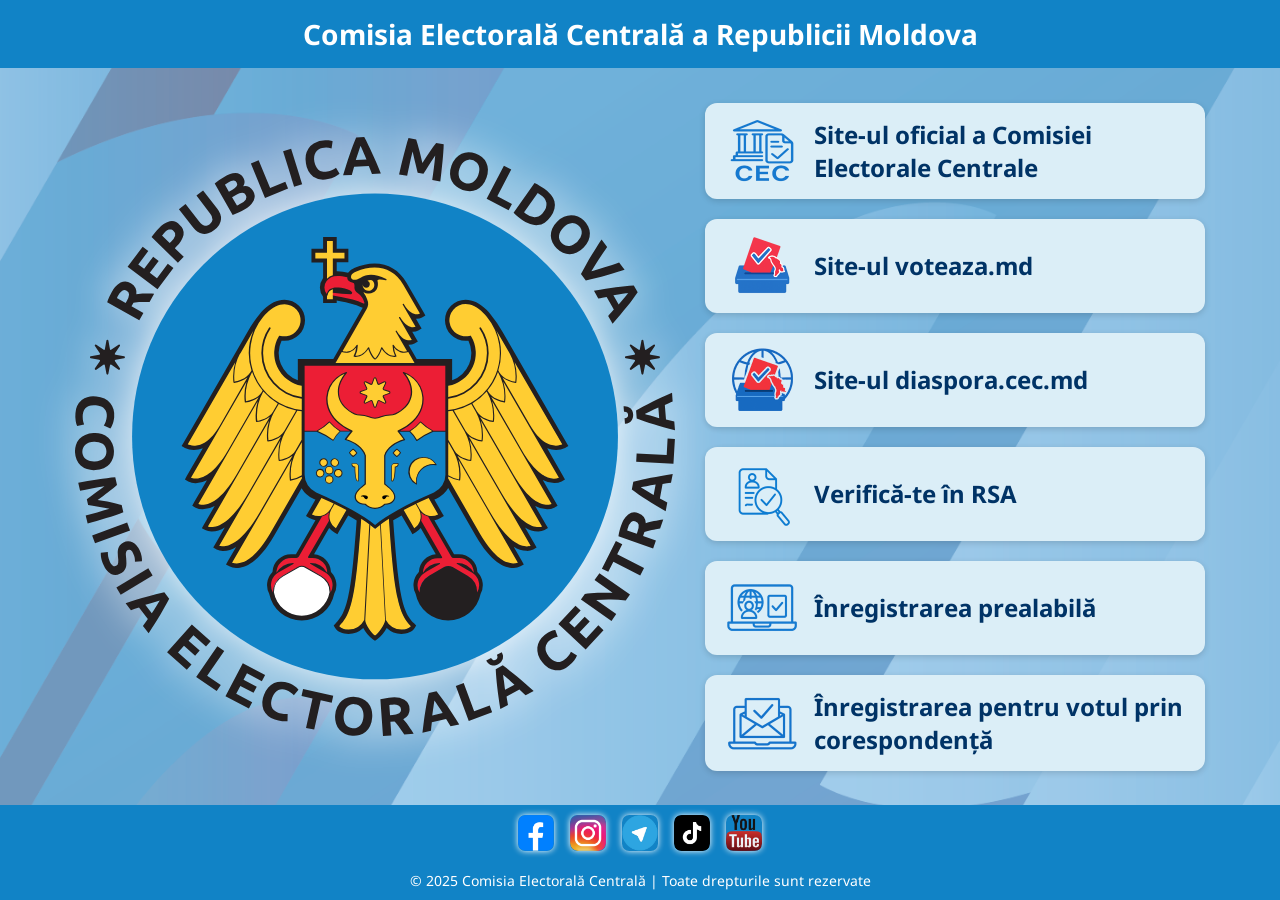
<file: index.html>
<!DOCTYPE html>
<html lang="ro">
<head>
  <meta charset="UTF-8">
  <meta name="viewport" content="width=device-width, initial-scale=1.0">
  <title>Comisia Electorală Centrală - Republica Moldova</title>
  <link rel="icon" href="favicon.ico">
  <link href="https://fonts.googleapis.com/css2?family=Merriweather:ital,wght@0,400;0,700;1,400&family=Noto+Sans:wght@400;700&display=swap" rel="stylesheet">
  <style>
    * {
      box-sizing: border-box;
      margin: 0;
      padding: 0;
    }

    body {
      font-family: 'Noto Sans', sans-serif;
      background: none;
      display: flex;
      flex-direction: column;
      min-height: 100vh;
      height: 100vh;
      overflow: hidden;
      position: relative;
    }

    body::before {
      content: "";
      position: fixed;
      top: 0; left: 0;
      width: 100%;
      height: 100%;
      background-image: url('images/background/background.png');
      background-size: cover;
      background-position: center;
      opacity: 0.6;
      z-index: -1;
    }

    header {
      background: #1183C6;
      color: white;
      text-align: center;
      padding: 15px;
      font-size: 28px;
      font-weight: bold;
    }
	
	.mobile-header {
      display: none;
      flex-direction: row;
      align-items: center;
      justify-content: center;
      gap: 10px;
      padding: 10px;
      text-align: center;
    }

    .mobile-header img {
      width: 50px;
      height: auto;
    }

    .mobile-title {
      font-size: 18px;
      font-weight: bold;
      line-height: 1.2;
      text-align: left;
    }	

    .container {
      display: flex;
      flex: 1;
      height: calc(100vh - 160px); /* scade header și footer */
      flex-wrap: wrap;
    }

    .left {
      flex: 1;
      display: flex;
      align-items: center;
      justify-content: center;
      padding: 10px;
    }

    .left img {
      width: 100%;
      max-width: 600px;
      height: auto;
      transform: translateX(10%);
	  filter: drop-shadow(0 0 20px rgba(255, 255, 255, 1));
    }

    .right {
      flex: 1;
      color: #003366;
      display: flex;
      flex-direction: column;
      align-items: center;
      justify-content: center;
      padding: 20px;
      overflow-y: auto;
    }

    .button-link {
      display: flex;
      align-items: center;
      background-color: #dbeef7;
      margin: 10px 0;
      padding: 15px 20px;
      border-radius: 12px;
      width: 100%;
      max-width: 500px;
      text-decoration: none;
      color: #003366;
      transition: background 0.3s ease, box-shadow 0.3s ease, transform 0.3s ease;
      box-shadow: 0 2px 6px rgba(0, 0, 0, 0.15);
    }

    .button-link:hover {
      background-color: #cbe2f2;
	  box-shadow: 0 0 25px rgba(59, 130, 246, 0.5); /* shadow-blue-500/50 */
      transform: scale(1.03); /* efect de marire u?oara la hover */
    }

    .button-link img {
      width: 74px;
      height: 64px;
      margin-right: 15px;
    }

    .link-text {
      display: flex;
      flex-direction: column;
    }

    .link-title {
      font-weight: bold;
      font-size: 24px;
    }

    .social-footer {
      background-color: #1183C6;
      padding: 10px 0;
      text-align: center;
    }

    .social-footer img {
      width: 36px;
      height: 36px;
      margin: 0 6px;
      vertical-align: middle;
      transition: opacity 0.3s ease;
	  box-shadow: 0 0 6px white;
	  border-radius: 20%;
    }

    .social-footer img:hover {
      opacity: 0.7;
    }

    footer {
      background-color: #1183C6;
      color: white;
      text-align: center;
      font-size: 14px;
      padding: 10px 0;
    }

    @media (max-width: 768px) {
		body {
			height: auto;
			overflow-y: auto;
			overflow-x: hidden;
		}
		
      .container {
        flex-direction: column;
        height: auto;
      }

      .left {
        display: none;
      }

      .button-link {
        flex-direction: row;
		max-width: 90%;
      }
	  
	  .desktop-header {
        display: none;
      }

      .mobile-header {
        display: flex;
      }

      header {
        padding: 10px;
      }
    }
  </style>
</head>
<body>

<header>
  <div class="mobile-header">
    <img src="images/logo/logo.png" alt="CEC Logo">
    <div class="mobile-title">
      <div>Comisia Electorală Centrală</div>
      <div>a Republicii Moldova</div>
    </div>
  </div>
  <div class="desktop-header">
    Comisia Electorală Centrală a Republicii Moldova
  </div>
</header>

<div class="container">
  <div class="left">
    <img src="images2/logo_cec.svg" alt="CEC Logo">
  </div>

  <div class="right">
    <a class="button-link" href="https://cec.md">
      <img src="images/buttons/cec-btn.png" alt="CEC">
      <div class="link-text">
        <div class="link-title">Site-ul oficial a Comisiei Electorale Centrale</div>
      </div>
    </a>

    <a class="button-link" href="https://voteaza.md">
      <img src="images/buttons/voteaza-btn.png" alt="Votează.md">
      <div class="link-text">
        <div class="link-title">Site-ul voteaza.md</div>
      </div>
    </a>

    <a class="button-link" href="https://diaspora.cec.md">
      <img src="images/buttons/diaspora-btn.png" alt="Diaspora">
      <div class="link-text">
        <div class="link-title">Site-ul diaspora.cec.md</div>
      </div>
    </a>

    <a class="button-link" href="https://verifica.cec.md">
      <img src="images/buttons/verifica-btn.png" alt="Verifică-te">
      <div class="link-text">
        <div class="link-title">Verifică-te în RSA</div>
      </div>
    </a>

    <a class="button-link" href="https://ip.cec.md">
      <img src="images/buttons/inregistrare-btn.png" alt="Înregistrare">
      <div class="link-text">
        <div class="link-title">Înregistrarea prealabilă</div>
      </div>
    </a>

    <a class="button-link" href="https://vpc.cec.md">
      <img src="images/buttons/invc-btn.png" alt="Vot Corespondență">
      <div class="link-text">
        <div class="link-title">Înregistrarea pentru votul prin corespondență</div>
      </div>
    </a>
  </div>
</div>

<div class="social-footer">
  <a href="https://www.facebook.com/cecmoldova/"><img src="images/social/fb.png" alt="Facebook"></a>
  <a href="https://www.instagram.com/cec.moldova"><img src="images/social/insta.png" alt="Instagram"></a>
  <a href="https://www.t.me/cecmoldova"><img src="images/social/telegram.png" alt="Telegram"></a>
  <a href="https://www.tiktok.com/@cec.moldova"><img src="images/social/tiktok.png" alt="TikTok"></a>
  <a href="https://www.youtube.com/user/comunicarecec"><img src="images/social/yt.png" alt="YouTube"></a>
</div>

<!-- Google tag (gtag.js) -->
<script async src="https://www.googletagmanager.com/gtag/js?id=G-TSYYP847JS"></script>
<script>
  window.dataLayer = window.dataLayer || [];
  function gtag(){dataLayer.push(arguments);}
  gtag('js', new Date());

  gtag('config', 'G-TSYYP847JS');
</script>

<footer>
  &copy; 2025 Comisia Electorală Centrală | Toate drepturile sunt rezervate
</footer>

</body>
</html>
</file>
